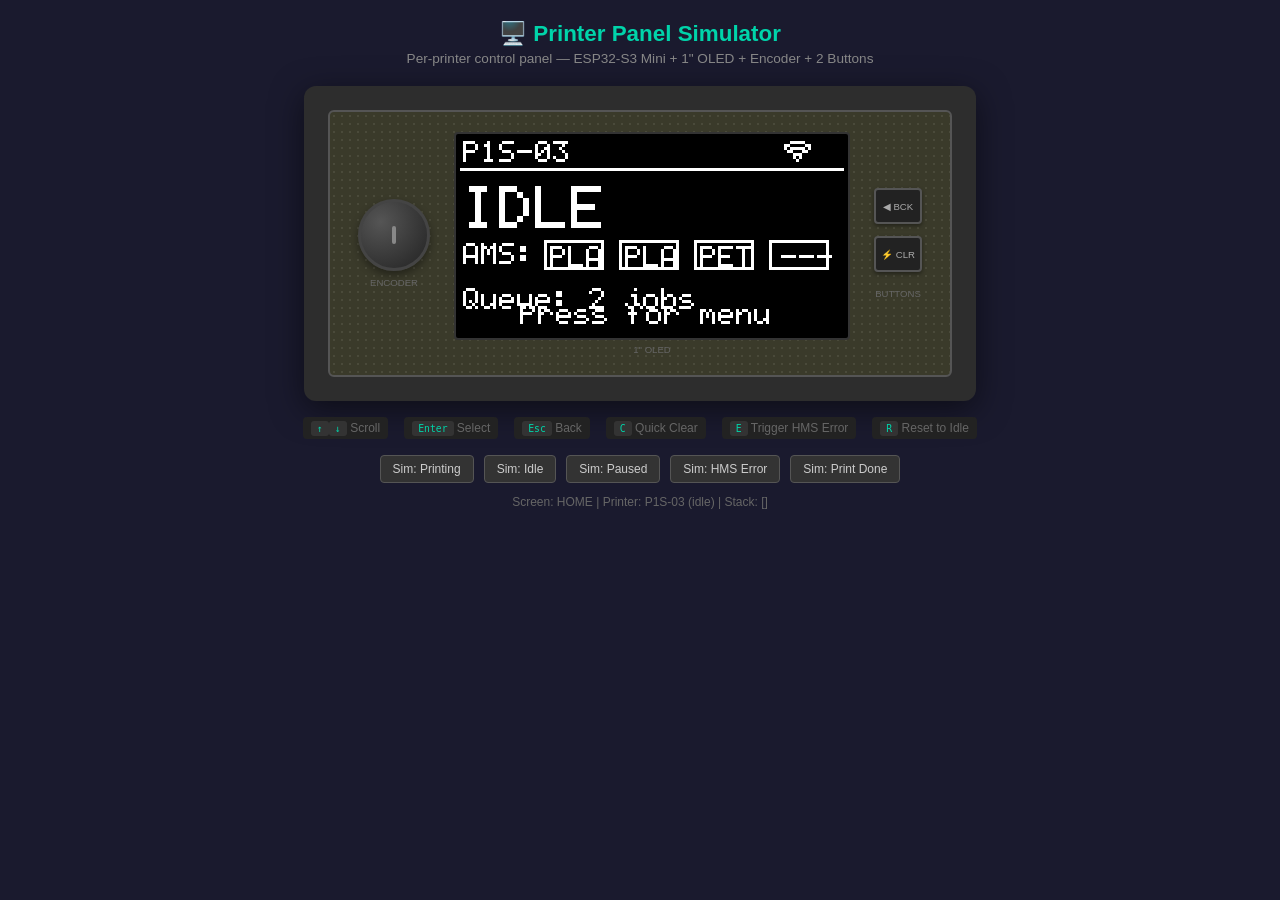
<file: hardware/printer-panel/docs/ui-simulator.html>
<!DOCTYPE html>
<html lang="en">
<head>
<meta charset="UTF-8">
<meta name="viewport" content="width=device-width, initial-scale=1.0">
<title>BamBuddy Printer Panel Simulator</title>
<style>
* { box-sizing: border-box; margin: 0; padding: 0; }
body {
  font-family: -apple-system, BlinkMacSystemFont, 'Segoe UI', sans-serif;
  background: #1a1a2e;
  color: #e0e0e0;
  display: flex;
  flex-direction: column;
  align-items: center;
  min-height: 100vh;
  padding: 20px;
}
h1 { color: #00d4aa; margin-bottom: 4px; font-size: 1.4em; }
.subtitle { color: #888; font-size: 0.85em; margin-bottom: 20px; }

.device-frame {
  background: #2d2d2d;
  border-radius: 12px;
  padding: 24px;
  box-shadow: 0 8px 32px rgba(0,0,0,0.5);
  display: flex;
  flex-direction: column;
  align-items: center;
  gap: 20px;
}

.pcb-row {
  display: flex;
  align-items: center;
  gap: 24px;
  background: #3a3a2a;
  border: 2px solid #555;
  border-radius: 6px;
  padding: 20px 28px;
  /* Perfboard dots */
  background-image: radial-gradient(circle, #4a4a3a 1px, transparent 1px);
  background-size: 8px 8px;
}

/* OLED Display - 128x64 scaled 3x */
.oled-frame {
  display: flex;
  flex-direction: column;
  align-items: center;
  gap: 4px;
}
.oled {
  background: #000;
  border: 2px solid #333;
  border-radius: 4px;
  padding: 4px;
}
.oled canvas {
  width: 384px;
  height: 192px;
  image-rendering: pixelated;
}
.oled-label { font-size: 0.6em; color: #666; }

/* Controls */
.encoder-group {
  display: flex;
  flex-direction: column;
  align-items: center;
  gap: 6px;
}
.encoder {
  width: 72px;
  height: 72px;
  border-radius: 50%;
  background: radial-gradient(circle at 30% 30%, #555, #222);
  border: 3px solid #444;
  cursor: pointer;
  display: flex;
  align-items: center;
  justify-content: center;
  transition: transform 0.1s;
  user-select: none;
  box-shadow: 0 4px 8px rgba(0,0,0,0.4);
}
.encoder:active { transform: scale(0.92); background: radial-gradient(circle at 30% 30%, #666, #333); }
.encoder .notch {
  width: 4px; height: 18px;
  background: #888;
  border-radius: 2px;
  transform: rotate(var(--rot, 0deg));
  transition: transform 0.1s;
}
.encoder-label { font-size: 0.6em; color: #666; }

.button-group {
  display: flex;
  flex-direction: column;
  align-items: center;
  gap: 12px;
}
.btn {
  width: 48px;
  height: 36px;
  background: #222;
  border: 2px solid #555;
  border-radius: 4px;
  cursor: pointer;
  display: flex;
  align-items: center;
  justify-content: center;
  font-size: 0.6em;
  color: #aaa;
  user-select: none;
  transition: all 0.1s;
  box-shadow: 0 2px 4px rgba(0,0,0,0.4);
}
.btn:active { background: #555; border-color: #00d4aa; color: #fff; transform: translateY(1px); }
.btn-label { font-size: 0.6em; color: #666; margin-top: 4px; }

/* Keyboard hints */
.hints {
  margin-top: 16px;
  display: flex;
  gap: 16px;
  flex-wrap: wrap;
  justify-content: center;
}
.hint {
  font-size: 0.75em;
  color: #666;
  background: #222;
  padding: 4px 8px;
  border-radius: 4px;
}
.hint kbd {
  background: #333;
  padding: 2px 6px;
  border-radius: 3px;
  color: #00d4aa;
  font-family: monospace;
}

/* Status bar */
.status-bar {
  margin-top: 12px;
  font-size: 0.75em;
  color: #666;
  text-align: center;
}

/* Sim controls */
.sim-controls {
  margin-top: 16px;
  display: flex;
  gap: 10px;
  flex-wrap: wrap;
  justify-content: center;
}
.sim-btn {
  font-size: 0.75em;
  padding: 6px 12px;
  background: #333;
  border: 1px solid #555;
  border-radius: 4px;
  color: #ccc;
  cursor: pointer;
}
.sim-btn:hover { background: #444; border-color: #00d4aa; }
</style>
</head>
<body>

<h1>🖥️ Printer Panel Simulator</h1>
<p class="subtitle">Per-printer control panel — ESP32-S3 Mini + 1" OLED + Encoder + 2 Buttons</p>

<div class="device-frame">
  <div class="pcb-row">
    <div class="encoder-group">
      <div class="encoder" id="encoderKnob">
        <div class="notch"></div>
      </div>
      <span class="encoder-label">ENCODER</span>
    </div>
    <div class="oled-frame">
      <div class="oled">
        <canvas id="screen" width="128" height="64"></canvas>
      </div>
      <span class="oled-label">1" OLED</span>
    </div>
    <div class="button-group">
      <div>
        <div class="btn" id="btnA">◀ BCK</div>
      </div>
      <div>
        <div class="btn" id="btnB">⚡ CLR</div>
      </div>
      <span class="btn-label">BUTTONS</span>
    </div>
  </div>
</div>

<div class="hints">
  <span class="hint"><kbd>↑</kbd><kbd>↓</kbd> Scroll</span>
  <span class="hint"><kbd>Enter</kbd> Select</span>
  <span class="hint"><kbd>Esc</kbd> Back</span>
  <span class="hint"><kbd>C</kbd> Quick Clear</span>
  <span class="hint"><kbd>E</kbd> Trigger HMS Error</span>
  <span class="hint"><kbd>R</kbd> Reset to Idle</span>
</div>

<div class="sim-controls">
  <button class="sim-btn" onclick="simSetState('printing')">Sim: Printing</button>
  <button class="sim-btn" onclick="simSetState('idle')">Sim: Idle</button>
  <button class="sim-btn" onclick="simSetState('paused')">Sim: Paused</button>
  <button class="sim-btn" onclick="triggerHMS()">Sim: HMS Error</button>
  <button class="sim-btn" onclick="triggerPrintDone()">Sim: Print Done</button>
</div>

<div class="status-bar" id="statusBar">Screen: HOME | Printer: P1S-03 (Idle)</div>

<script>
// ─── OLED Rendering Engine ───────────────────────────────────────────────────
const canvas = document.getElementById('screen');
const ctx = canvas.getContext('2d');
ctx.imageSmoothingEnabled = false;

// 128x64 pixel buffer (1-bit: 0=off, 1=on)
const OLED_W = 128, OLED_H = 64;
const fb = new Uint8Array(OLED_W * OLED_H);

// Tiny 5x7 font (subset of printable ASCII)
const FONT_5x7 = {};
const fontData = {
  ' ': [0x00,0x00,0x00,0x00,0x00],
  '!': [0x00,0x00,0x5F,0x00,0x00],
  '"': [0x00,0x07,0x00,0x07,0x00],
  '#': [0x14,0x7F,0x14,0x7F,0x14],
  '%': [0x23,0x13,0x08,0x64,0x62],
  '(': [0x00,0x1C,0x22,0x41,0x00],
  ')': [0x00,0x41,0x22,0x1C,0x00],
  '*': [0x14,0x08,0x3E,0x08,0x14],
  '+': [0x08,0x08,0x3E,0x08,0x08],
  ',': [0x00,0x50,0x30,0x00,0x00],
  '-': [0x08,0x08,0x08,0x08,0x08],
  '.': [0x00,0x60,0x60,0x00,0x00],
  '/': [0x20,0x10,0x08,0x04,0x02],
  '0': [0x3E,0x51,0x49,0x45,0x3E],
  '1': [0x00,0x42,0x7F,0x40,0x00],
  '2': [0x42,0x61,0x51,0x49,0x46],
  '3': [0x21,0x41,0x45,0x4B,0x31],
  '4': [0x18,0x14,0x12,0x7F,0x10],
  '5': [0x27,0x45,0x45,0x45,0x39],
  '6': [0x3C,0x4A,0x49,0x49,0x30],
  '7': [0x01,0x71,0x09,0x05,0x03],
  '8': [0x36,0x49,0x49,0x49,0x36],
  '9': [0x06,0x49,0x49,0x29,0x1E],
  ':': [0x00,0x36,0x36,0x00,0x00],
  '<': [0x08,0x14,0x22,0x41,0x00],
  '=': [0x14,0x14,0x14,0x14,0x14],
  '>': [0x00,0x41,0x22,0x14,0x08],
  '?': [0x02,0x01,0x51,0x09,0x06],
  'A': [0x7E,0x11,0x11,0x11,0x7E],
  'B': [0x7F,0x49,0x49,0x49,0x36],
  'C': [0x3E,0x41,0x41,0x41,0x22],
  'D': [0x7F,0x41,0x41,0x22,0x1C],
  'E': [0x7F,0x49,0x49,0x49,0x41],
  'F': [0x7F,0x09,0x09,0x09,0x01],
  'G': [0x3E,0x41,0x49,0x49,0x7A],
  'H': [0x7F,0x08,0x08,0x08,0x7F],
  'I': [0x00,0x41,0x7F,0x41,0x00],
  'J': [0x20,0x40,0x41,0x3F,0x01],
  'K': [0x7F,0x08,0x14,0x22,0x41],
  'L': [0x7F,0x40,0x40,0x40,0x40],
  'M': [0x7F,0x02,0x0C,0x02,0x7F],
  'N': [0x7F,0x04,0x08,0x10,0x7F],
  'O': [0x3E,0x41,0x41,0x41,0x3E],
  'P': [0x7F,0x09,0x09,0x09,0x06],
  'Q': [0x3E,0x41,0x51,0x21,0x5E],
  'R': [0x7F,0x09,0x19,0x29,0x46],
  'S': [0x46,0x49,0x49,0x49,0x31],
  'T': [0x01,0x01,0x7F,0x01,0x01],
  'U': [0x3F,0x40,0x40,0x40,0x3F],
  'V': [0x1F,0x20,0x40,0x20,0x1F],
  'W': [0x3F,0x40,0x38,0x40,0x3F],
  'X': [0x63,0x14,0x08,0x14,0x63],
  'Y': [0x07,0x08,0x70,0x08,0x07],
  'Z': [0x61,0x51,0x49,0x45,0x43],
  '[': [0x00,0x7F,0x41,0x41,0x00],
  ']': [0x00,0x41,0x41,0x7F,0x00],
  '_': [0x40,0x40,0x40,0x40,0x40],
  'a': [0x20,0x54,0x54,0x54,0x78],
  'b': [0x7F,0x48,0x44,0x44,0x38],
  'c': [0x38,0x44,0x44,0x44,0x20],
  'd': [0x38,0x44,0x44,0x48,0x7F],
  'e': [0x38,0x54,0x54,0x54,0x18],
  'f': [0x08,0x7E,0x09,0x01,0x02],
  'g': [0x0C,0x52,0x52,0x52,0x3E],
  'h': [0x7F,0x08,0x04,0x04,0x78],
  'i': [0x00,0x44,0x7D,0x40,0x00],
  'j': [0x20,0x40,0x44,0x3D,0x00],
  'k': [0x7F,0x10,0x28,0x44,0x00],
  'l': [0x00,0x41,0x7F,0x40,0x00],
  'm': [0x7C,0x04,0x18,0x04,0x78],
  'n': [0x7C,0x08,0x04,0x04,0x78],
  'o': [0x38,0x44,0x44,0x44,0x38],
  'p': [0x7C,0x14,0x14,0x14,0x08],
  'q': [0x08,0x14,0x14,0x18,0x7C],
  'r': [0x7C,0x08,0x04,0x04,0x08],
  's': [0x48,0x54,0x54,0x54,0x20],
  't': [0x04,0x3F,0x44,0x40,0x20],
  'u': [0x3C,0x40,0x40,0x20,0x7C],
  'v': [0x1C,0x20,0x40,0x20,0x1C],
  'w': [0x3C,0x40,0x30,0x40,0x3C],
  'x': [0x44,0x28,0x10,0x28,0x44],
  'y': [0x0C,0x50,0x50,0x50,0x3C],
  'z': [0x44,0x64,0x54,0x4C,0x44],
  '|': [0x00,0x00,0x7F,0x00,0x00],
  '~': [0x04,0x02,0x04,0x08,0x04],
};
Object.entries(fontData).forEach(([ch, d]) => { FONT_5x7[ch] = d; });

function clearFB() { fb.fill(0); }

function setPixel(x, y, on = 1) {
  if (x >= 0 && x < OLED_W && y >= 0 && y < OLED_H) fb[y * OLED_W + x] = on ? 1 : 0;
}

function drawChar(ch, x, y, scale = 1) {
  const data = FONT_5x7[ch] || FONT_5x7['?'];
  for (let col = 0; col < 5; col++) {
    for (let row = 0; row < 7; row++) {
      if (data[col] & (1 << row)) {
        for (let sy = 0; sy < scale; sy++)
          for (let sx = 0; sx < scale; sx++)
            setPixel(x + col * scale + sx, y + row * scale + sy);
      }
    }
  }
}

function drawText(str, x, y, scale = 1) {
  for (let i = 0; i < str.length; i++) {
    drawChar(str[i], x + i * (6 * scale), y, scale);
  }
}

function drawTextRight(str, y, scale = 1) {
  const w = str.length * 6 * scale - scale;
  drawText(str, OLED_W - w - 1, y, scale);
}

function drawTextCenter(str, y, scale = 1) {
  const w = str.length * 6 * scale - scale;
  drawText(str, Math.floor((OLED_W - w) / 2), y, scale);
}

function drawLine(x0, y0, x1, y1) {
  const dx = Math.abs(x1 - x0), dy = Math.abs(y1 - y0);
  const sx = x0 < x1 ? 1 : -1, sy = y0 < y1 ? 1 : -1;
  let err = dx - dy;
  while (true) {
    setPixel(x0, y0);
    if (x0 === x1 && y0 === y1) break;
    const e2 = 2 * err;
    if (e2 > -dy) { err -= dy; x0 += sx; }
    if (e2 < dx) { err += dx; y0 += sy; }
  }
}

function drawRect(x, y, w, h, fill = false) {
  if (fill) {
    for (let row = y; row < y + h; row++)
      for (let col = x; col < x + w; col++) setPixel(col, row);
  } else {
    drawLine(x, y, x + w - 1, y);
    drawLine(x, y + h - 1, x + w - 1, y + h - 1);
    drawLine(x, y, x, y + h - 1);
    drawLine(x + w - 1, y, x + w - 1, y + h - 1);
  }
}

function drawProgressBar(x, y, w, h, pct) {
  drawRect(x, y, w, h);
  const fill = Math.round((w - 2) * Math.min(1, Math.max(0, pct)));
  if (fill > 0) drawRect(x + 1, y + 1, fill, h - 2, true);
}

function drawIcon(name, x, y) {
  const icons = {
    wifi: () => {
      // Simple WiFi arc icon
      for (let r = 2; r <= 6; r += 2) {
        for (let a = -45; a <= 45; a += 5) {
          const rad = a * Math.PI / 180;
          setPixel(x + Math.round(Math.sin(rad) * r), y + 6 - Math.round(Math.cos(rad) * r));
        }
      }
      setPixel(x, y + 6);
    },
    warn: () => {
      // Triangle with !
      for (let i = 0; i <= 8; i++) { setPixel(x + 4 - i/2, y + i); setPixel(x + 4 + i/2, y + i); }
      drawLine(x, y + 8, x + 8, y + 8);
      setPixel(x + 4, y + 3); setPixel(x + 4, y + 4); setPixel(x + 4, y + 5);
      setPixel(x + 4, y + 7);
    },
    check: () => {
      drawLine(x, y + 4, x + 2, y + 6);
      drawLine(x + 2, y + 6, x + 6, y + 1);
    },
    spool: () => {
      // Circle with line
      for (let a = 0; a < 360; a += 20) {
        const rad = a * Math.PI / 180;
        setPixel(x + 4 + Math.round(Math.cos(rad) * 4), y + 4 + Math.round(Math.sin(rad) * 4));
      }
      setPixel(x + 4, y + 4);
    },
    printer: () => {
      drawRect(x + 1, y, 6, 3);
      drawRect(x, y + 3, 8, 4);
      drawRect(x + 1, y + 7, 6, 2);
    },
    arrow_r: () => {
      drawLine(x, y + 3, x + 5, y + 3);
      drawLine(x + 3, y + 1, x + 5, y + 3);
      drawLine(x + 3, y + 5, x + 5, y + 3);
    }
  };
  if (icons[name]) icons[name]();
}

function renderFB() {
  const img = ctx.createImageData(128, 64);
  for (let i = 0; i < OLED_W * OLED_H; i++) {
    const v = fb[i] ? 255 : 0;
    img.data[i * 4] = v;
    img.data[i * 4 + 1] = v;
    img.data[i * 4 + 2] = v;
    img.data[i * 4 + 3] = 255;
  }
  ctx.putImageData(img, 0, 0);
}

// ─── State Machine ──────────────────────────────────────────────────────────

const SCREENS = {
  HOME: 'HOME',
  MENU: 'MENU',
  PLATE_CLEAR: 'PLATE_CLEAR',
  SPOOL_ASSIGN: 'SPOOL_ASSIGN',
  SPOOL_SLOT: 'SPOOL_SLOT',
  QUEUE_PEEK: 'QUEUE_PEEK',
  HMS_ERROR: 'HMS_ERROR',
  HMS_DETAIL: 'HMS_DETAIL',
  PRINT_DONE: 'PRINT_DONE',
  SETTINGS: 'SETTINGS',
};

// Simulated printer state
let printer = {
  name: 'P1S-03',
  state: 'idle', // idle, printing, paused, error, done
  progress: 0,
  timeLeft: '1h 23m',
  jobName: 'gridfinity_2x3_bin',
  amsSlots: [
    { slot: 1, material: 'PLA', color: 'Black', spool: 'Bambu PLA Basic' },
    { slot: 2, material: 'PLA', color: 'White', spool: 'Bambu PLA Basic' },
    { slot: 3, material: 'PETG', color: 'Red', spool: 'Polymaker Pro' },
    { slot: 4, material: null, color: null, spool: null },
  ],
  queue: [
    { name: 'cable_clip_x20', material: 'PLA', time: '45m' },
    { name: 'enclosure_fan_duct', material: 'PETG', time: '2h 10m' },
  ],
  hmsErrors: [],
};

// Available spools for assignment
const spoolCatalog = [
  { id: 1, brand: 'Bambu', material: 'PLA', color: 'Black', weight: '820g' },
  { id: 2, brand: 'Bambu', material: 'PLA', color: 'White', weight: '740g' },
  { id: 3, brand: 'Polymaker', material: 'PETG', color: 'Red', weight: '650g' },
  { id: 4, brand: 'Bambu', material: 'PLA', color: 'Green', weight: '990g' },
  { id: 5, brand: 'eSUN', material: 'ABS', color: 'Gray', weight: '450g' },
  { id: 6, brand: 'Bambu', material: 'PLA-CF', color: 'Black', weight: '380g' },
];

const hmsDatabase = [
  { code: '0700_2000_0002_0001', short: 'AMS1 Slot2: Tangle', detail: 'Filament tangled or stuck in AMS feeder. Check spool and retry.' },
  { code: '0300_1000_0001_0001', short: 'Nozzle clogged', detail: 'Nozzle temperature normal but no extrusion detected. Clean or replace nozzle.' },
  { code: '0500_0100_0001_0002', short: 'First layer failed', detail: 'First layer inspection failed. Check bed adhesion and Z offset.' },
  { code: '0C00_0100_0002_0001', short: 'Chamber temp high', detail: 'Chamber temperature exceeded safe limit. Check ventilation.' },
];

let currentScreen = SCREENS.HOME;
let menuIndex = 0;
let screenStack = [];
let selectedSlot = 0;
let selectedSpool = 0;
let hmsIndex = 0;
let animFrame = 0;
let printingTimer = null;

const menuItems = [
  { label: 'Plate Clear', icon: 'check', screen: SCREENS.PLATE_CLEAR },
  { label: 'Spool Assign', icon: 'spool', screen: SCREENS.SPOOL_ASSIGN },
  { label: 'Queue', icon: 'printer', screen: SCREENS.QUEUE_PEEK },
  { label: 'Settings', icon: null, screen: SCREENS.SETTINGS },
];

// ─── Screen Renderers ────────────────────────────────────────────────────────

function renderHome() {
  clearFB();

  // Header: printer name + WiFi icon
  drawText(printer.name, 1, 1, 1);
  drawIcon('wifi', 112, 1);

  // Divider
  drawLine(0, 10, 127, 10);

  if (printer.state === 'printing' || printer.state === 'paused') {
    // Job name (truncated)
    const jn = printer.jobName.length > 21 ? printer.jobName.slice(0, 20) + '~' : printer.jobName;
    drawText(jn, 1, 14, 1);

    // Progress bar
    drawProgressBar(1, 25, 100, 8, printer.progress / 100);
    drawText(printer.progress + '%', 104, 26, 1);

    // Time remaining
    drawText('ETA: ' + printer.timeLeft, 1, 37, 1);

    // State
    if (printer.state === 'paused') {
      drawText('|| PAUSED', 70, 37, 1);
    }

    // Hint
    drawText('Press for menu', 20, 55, 1);

  } else if (printer.state === 'idle') {
    drawText('IDLE', 1, 16, 2);
    // AMS summary
    drawText('AMS:', 1, 35, 1);
    for (let i = 0; i < 4; i++) {
      const s = printer.amsSlots[i];
      const x = 28 + i * 25;
      if (s.material) {
        drawRect(x, 34, 20, 10);
        drawText(s.material.slice(0, 3), x + 2, 36, 1);
      } else {
        drawRect(x, 34, 20, 10);
        drawText('---', x + 4, 36, 1);
      }
    }
    // Queue count
    const qc = printer.queue.length;
    drawText('Queue: ' + qc + ' job' + (qc !== 1 ? 's' : ''), 1, 50, 1);

    drawText('Press for menu', 20, 55, 1);

  } else if (printer.state === 'done') {
    renderPrintDone();
    return;
  }

  renderFB();
}

function renderMenu() {
  clearFB();
  drawText('MENU', 1, 1, 1);
  drawLine(0, 10, 127, 10);

  const visible = 4;
  const start = Math.max(0, Math.min(menuIndex - 1, menuItems.length - visible));

  for (let i = 0; i < visible && start + i < menuItems.length; i++) {
    const idx = start + i;
    const y = 14 + i * 13;
    const item = menuItems[idx];

    if (idx === menuIndex) {
      drawRect(0, y - 1, 128, 12, true);
      // Invert text
      const saved = [...fb];
      drawText(item.label, 12, y, 1);
      drawIcon('arrow_r', 2, y + 1);
      // XOR the text area to invert
      for (let py = y - 1; py < y + 11; py++)
        for (let px = 0; px < 128; px++)
          fb[py * OLED_W + px] = fb[py * OLED_W + px] ? 0 : 1;
    } else {
      drawText(item.label, 12, y, 1);
    }
  }

  // Scrollbar
  if (menuItems.length > visible) {
    const barH = Math.round(48 * visible / menuItems.length);
    const barY = 14 + Math.round((48 - barH) * menuIndex / (menuItems.length - 1));
    drawRect(125, barY, 2, barH, true);
  }

  renderFB();
}

function renderPlateClear() {
  clearFB();
  drawText('PLATE CLEAR', 1, 1, 1);
  drawLine(0, 10, 127, 10);

  drawTextCenter('Remove print from', 18, 1);
  drawTextCenter('build plate, then', 28, 1);
  drawTextCenter('press SELECT', 38, 1);

  // Big confirm prompt
  drawRect(24, 48, 80, 14);
  drawTextCenter('CONFIRM CLEAR', 51, 1);

  renderFB();
}

function renderPlateClearDone() {
  clearFB();
  drawIcon('check', 56, 10);
  drawTextCenter('PLATE CLEARED', 26, 1);
  drawTextCenter('Next job starting...', 40, 1);
  drawTextCenter(printer.queue.length > 0 ? printer.queue[0].name.slice(0, 21) : '(queue empty)', 52, 1);
  renderFB();
}

function renderSpoolAssign() {
  clearFB();
  drawText('SPOOL ASSIGN', 1, 1, 1);
  drawLine(0, 10, 127, 10);

  drawText('Select AMS slot:', 1, 14, 1);

  for (let i = 0; i < 4; i++) {
    const y = 26 + i * 10;
    const s = printer.amsSlots[i];

    if (i === selectedSlot) {
      drawRect(0, y - 1, 128, 10, true);
      const label = 'Slot ' + (i + 1) + ': ' + (s.material ? s.material + ' ' + s.color : 'Empty');
      // Invert
      drawText(label, 2, y, 1);
      for (let py = y - 1; py < y + 9; py++)
        for (let px = 0; px < 128; px++)
          fb[py * OLED_W + px] = fb[py * OLED_W + px] ? 0 : 1;
    } else {
      const label = 'Slot ' + (i + 1) + ': ' + (s.material ? s.material + ' ' + s.color : 'Empty');
      drawText(label, 2, y, 1);
    }
  }

  renderFB();
}

function renderSpoolSelect() {
  clearFB();
  drawText('ASSIGN SLOT ' + (selectedSlot + 1), 1, 1, 1);
  drawLine(0, 10, 127, 10);

  const visible = 4;
  const start = Math.max(0, Math.min(selectedSpool - 1, spoolCatalog.length - visible));

  for (let i = 0; i < visible && start + i < spoolCatalog.length; i++) {
    const idx = start + i;
    const y = 14 + i * 13;
    const s = spoolCatalog[idx];
    const label = s.brand.slice(0, 6) + ' ' + s.material + ' ' + s.color;

    if (idx === selectedSpool) {
      drawRect(0, y - 1, 128, 12, true);
      drawText(label.slice(0, 21), 2, y, 1);
      for (let py = y - 1; py < y + 11; py++)
        for (let px = 0; px < 128; px++)
          fb[py * OLED_W + px] = fb[py * OLED_W + px] ? 0 : 1;
    } else {
      drawText(label.slice(0, 21), 2, y, 1);
    }
  }

  // Weight on bottom
  drawText(spoolCatalog[selectedSpool].weight, 1, 56, 1);

  renderFB();
}

function renderQueuePeek() {
  clearFB();
  drawText('QUEUE (' + printer.queue.length + ')', 1, 1, 1);
  drawLine(0, 10, 127, 10);

  if (printer.queue.length === 0) {
    drawTextCenter('Queue empty', 30, 1);
    drawTextCenter('No jobs waiting', 42, 1);
  } else {
    for (let i = 0; i < Math.min(4, printer.queue.length); i++) {
      const y = 14 + i * 13;
      const j = printer.queue[i];
      drawText((i + 1) + '. ' + j.name.slice(0, 17), 1, y, 1);
      drawTextRight(j.time, y, 1);
    }
  }

  renderFB();
}

function renderHMSError() {
  clearFB();

  // Flashing warning header
  if (Math.floor(animFrame / 15) % 2 === 0) {
    drawRect(0, 0, 128, 11, true);
    drawText(' !! HMS ERROR !!', 8, 2, 1);
    for (let py = 0; py < 11; py++)
      for (let px = 0; px < 128; px++)
        fb[py * OLED_W + px] = fb[py * OLED_W + px] ? 0 : 1;
  } else {
    drawIcon('warn', 2, 1);
    drawText('HMS ERROR', 14, 2, 1);
  }

  drawLine(0, 12, 127, 12);

  const err = printer.hmsErrors[hmsIndex];
  if (err) {
    drawText(err.short, 1, 16, 1);
    drawText('Code: ' + err.code.slice(0, 18), 1, 28, 1);

    // Error count
    if (printer.hmsErrors.length > 1) {
      drawText((hmsIndex + 1) + '/' + printer.hmsErrors.length, 1, 40, 1);
      drawText('Scroll for more', 1, 50, 1);
    }

    drawText('[SEL]Detail [BCK]Ack', 1, 56, 1);
  }

  renderFB();
}

function renderHMSDetail() {
  clearFB();
  const err = printer.hmsErrors[hmsIndex];
  if (!err) return;

  drawText('HMS DETAIL', 1, 1, 1);
  drawLine(0, 10, 127, 10);

  drawText(err.short, 1, 14, 1);
  drawText(err.code.slice(0, 21), 1, 26, 1);

  // Word-wrap detail text
  const words = err.detail.split(' ');
  let line = '', ly = 38;
  for (const w of words) {
    if ((line + ' ' + w).length > 21) {
      drawText(line, 1, ly, 1);
      ly += 9;
      line = w;
      if (ly > 58) break;
    } else {
      line = line ? line + ' ' + w : w;
    }
  }
  if (ly <= 58) drawText(line, 1, ly, 1);

  renderFB();
}

function renderPrintDone() {
  clearFB();
  drawIcon('check', 56, 4);
  drawTextCenter('PRINT COMPLETE', 18, 1);
  drawTextCenter(printer.jobName.slice(0, 21), 30, 1);

  drawRect(8, 42, 112, 14);
  drawTextCenter('Clear plate + next', 45, 1);

  drawText('[BCK] Dismiss', 20, 58, 1);
  renderFB();
}

function renderSettings() {
  clearFB();
  drawText('SETTINGS', 1, 1, 1);
  drawLine(0, 10, 127, 10);

  drawText('Printer: ' + printer.name, 1, 14, 1);
  drawText('WiFi: Connected', 1, 26, 1);
  drawText('Backend: OK', 1, 38, 1);
  drawText('FW: 1.0.0', 1, 50, 1);

  renderFB();
}

// ─── Screen Manager ──────────────────────────────────────────────────────────

function render() {
  switch (currentScreen) {
    case SCREENS.HOME: renderHome(); break;
    case SCREENS.MENU: renderMenu(); break;
    case SCREENS.PLATE_CLEAR: renderPlateClear(); break;
    case SCREENS.SPOOL_ASSIGN: renderSpoolAssign(); break;
    case SCREENS.SPOOL_SLOT: renderSpoolSelect(); break;
    case SCREENS.QUEUE_PEEK: renderQueuePeek(); break;
    case SCREENS.HMS_ERROR: renderHMSError(); break;
    case SCREENS.HMS_DETAIL: renderHMSDetail(); break;
    case SCREENS.PRINT_DONE: renderPrintDone(); break;
    case SCREENS.SETTINGS: renderSettings(); break;
  }
  updateStatus();
}

function navigate(screen) {
  screenStack.push(currentScreen);
  currentScreen = screen;
  render();
}

function goBack() {
  if (screenStack.length > 0) {
    currentScreen = screenStack.pop();
  } else {
    currentScreen = SCREENS.HOME;
  }
  menuIndex = 0;
  render();
}

function handleSelect() {
  switch (currentScreen) {
    case SCREENS.HOME:
      if (printer.state === 'done') {
        // Clear plate action
        printer.state = 'idle';
        if (printer.queue.length > 0) printer.queue.shift();
        render();
        setTimeout(() => { currentScreen = SCREENS.HOME; render(); }, 1500);
      } else {
        menuIndex = 0;
        navigate(SCREENS.MENU);
      }
      break;

    case SCREENS.MENU:
      const item = menuItems[menuIndex];
      if (item.screen === SCREENS.SPOOL_ASSIGN) selectedSlot = 0;
      navigate(item.screen);
      break;

    case SCREENS.PLATE_CLEAR:
      // Show confirmation
      clearFB();
      renderPlateClearDone();
      printer.state = 'idle';
      setTimeout(() => { currentScreen = SCREENS.HOME; screenStack = []; render(); }, 2000);
      break;

    case SCREENS.SPOOL_ASSIGN:
      selectedSpool = 0;
      navigate(SCREENS.SPOOL_SLOT);
      break;

    case SCREENS.SPOOL_SLOT:
      // Assign spool to slot
      const spool = spoolCatalog[selectedSpool];
      printer.amsSlots[selectedSlot] = {
        slot: selectedSlot + 1,
        material: spool.material,
        color: spool.color,
        spool: spool.brand + ' ' + spool.material,
      };
      // Go back to slot list
      currentScreen = SCREENS.SPOOL_ASSIGN;
      screenStack = [SCREENS.HOME, SCREENS.MENU];
      render();
      break;

    case SCREENS.HMS_ERROR:
      navigate(SCREENS.HMS_DETAIL);
      break;

    case SCREENS.HMS_DETAIL:
      goBack();
      break;

    case SCREENS.PRINT_DONE:
      printer.state = 'idle';
      if (printer.queue.length > 0) printer.queue.shift();
      currentScreen = SCREENS.HOME;
      screenStack = [];
      render();
      break;

    default:
      goBack();
  }
}

function handleScroll(dir) {
  switch (currentScreen) {
    case SCREENS.MENU:
      menuIndex = Math.max(0, Math.min(menuItems.length - 1, menuIndex + dir));
      break;
    case SCREENS.SPOOL_ASSIGN:
      selectedSlot = Math.max(0, Math.min(3, selectedSlot + dir));
      break;
    case SCREENS.SPOOL_SLOT:
      selectedSpool = Math.max(0, Math.min(spoolCatalog.length - 1, selectedSpool + dir));
      break;
    case SCREENS.HMS_ERROR:
      hmsIndex = Math.max(0, Math.min(printer.hmsErrors.length - 1, hmsIndex + dir));
      break;
  }
  render();
}

function handleBack() {
  if (currentScreen === SCREENS.HMS_ERROR) {
    // ACK = dismiss errors
    printer.hmsErrors = [];
    hmsIndex = 0;
    currentScreen = SCREENS.HOME;
    screenStack = [];
    render();
  } else {
    goBack();
  }
}

function handleQuickClear() {
  if (currentScreen === SCREENS.HOME && printer.state === 'idle') {
    screenStack = [];
    navigate(SCREENS.PLATE_CLEAR);
  } else if (currentScreen === SCREENS.PLATE_CLEAR) {
    handleSelect(); // confirm
  }
}

// ─── Simulation Controls ─────────────────────────────────────────────────────

function simSetState(state) {
  printer.state = state;
  if (state === 'printing') {
    printer.progress = 42;
    printer.timeLeft = '1h 23m';
  }
  currentScreen = SCREENS.HOME;
  screenStack = [];
  render();
}

function triggerHMS() {
  const err = hmsDatabase[Math.floor(Math.random() * hmsDatabase.length)];
  printer.hmsErrors.push(err);
  hmsIndex = printer.hmsErrors.length - 1;
  // HMS interrupts whatever you're doing
  screenStack = [SCREENS.HOME];
  currentScreen = SCREENS.HMS_ERROR;
  render();
}

function triggerPrintDone() {
  printer.state = 'done';
  currentScreen = SCREENS.PRINT_DONE;
  screenStack = [SCREENS.HOME];
  render();
}

function updateStatus() {
  const bar = document.getElementById('statusBar');
  bar.textContent = `Screen: ${currentScreen} | Printer: ${printer.name} (${printer.state}) | Stack: [${screenStack.join('→')}]`;
}

// ─── Input Handling ──────────────────────────────────────────────────────────

let encoderRot = 0;

document.addEventListener('keydown', (e) => {
  switch (e.key) {
    case 'ArrowUp': handleScroll(-1); break;
    case 'ArrowDown': handleScroll(1); break;
    case 'Enter': handleSelect(); break;
    case 'Escape': handleBack(); break;
    case 'c': case 'C': handleQuickClear(); break;
    case 'e': case 'E': triggerHMS(); break;
    case 'r': case 'R': simSetState('idle'); break;
  }
});

// Encoder wheel simulation
document.getElementById('encoderKnob').addEventListener('wheel', (e) => {
  e.preventDefault();
  const dir = e.deltaY > 0 ? 1 : -1;
  encoderRot += dir * 15;
  document.querySelector('.notch').style.setProperty('--rot', encoderRot + 'deg');
  handleScroll(dir);
});

document.getElementById('encoderKnob').addEventListener('click', () => handleSelect());
document.getElementById('btnA').addEventListener('click', () => handleBack());
document.getElementById('btnB').addEventListener('click', () => handleQuickClear());

// Animation loop (for flashing HMS warning)
let lastFrame = 0;
function animLoop(ts) {
  animFrame++;
  if (currentScreen === SCREENS.HMS_ERROR && animFrame % 15 === 0) {
    render();
  }
  requestAnimationFrame(animLoop);
}
requestAnimationFrame(animLoop);

// ─── Init ────────────────────────────────────────────────────────────────────
render();
</script>
</body>
</html>
</file>
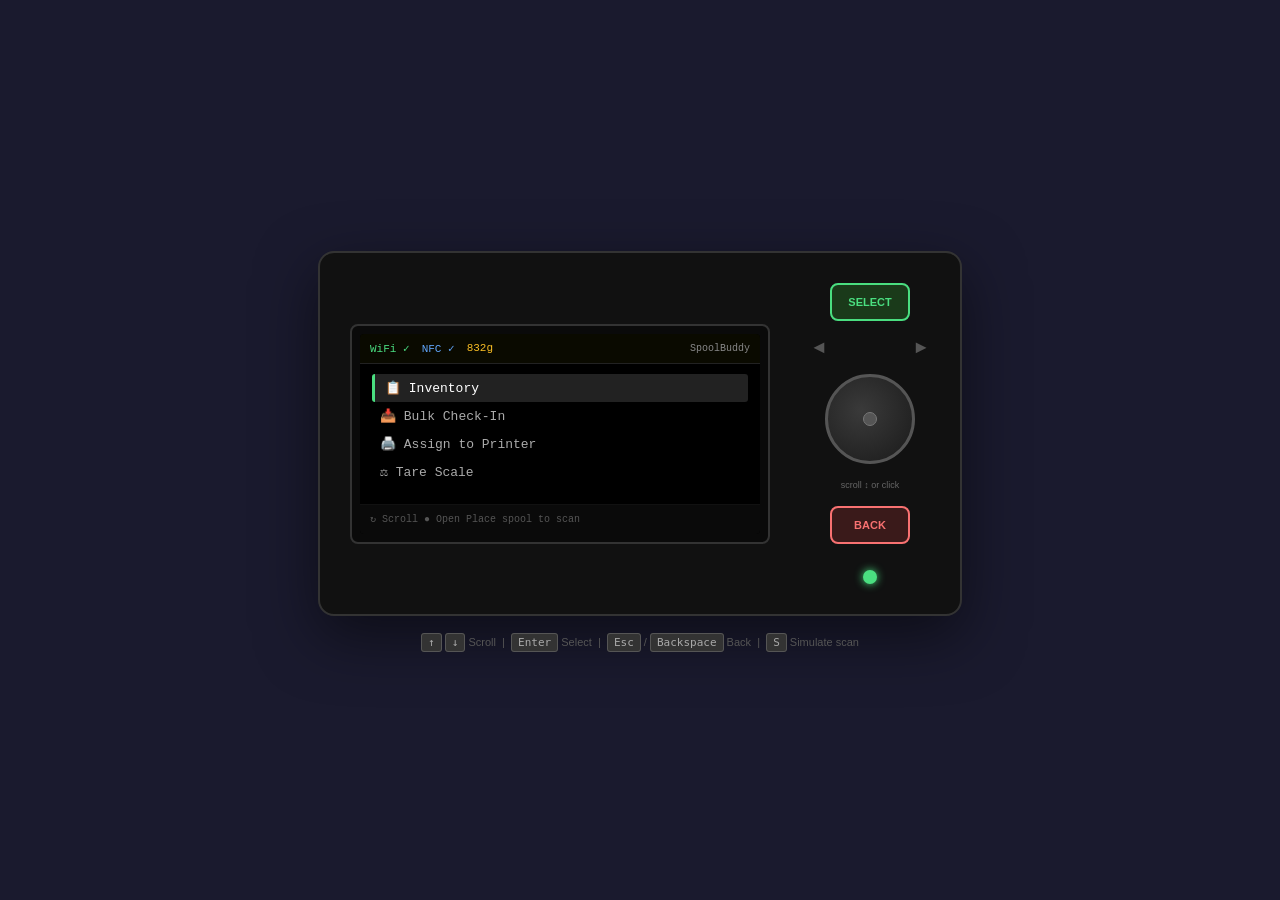
<file: hardware/spoolbuddy-esp32/docs/ui-simulator.html>
<!DOCTYPE html>
<html lang="en">
<head>
<meta charset="UTF-8">
<meta name="viewport" content="width=device-width, initial-scale=1.0">
<title>SpoolBuddy UI Simulator</title>
<style>
* { margin: 0; padding: 0; box-sizing: border-box; }
body {
  background: #1a1a2e;
  color: #e0e0e0;
  font-family: -apple-system, BlinkMacSystemFont, 'Segoe UI', sans-serif;
  display: flex;
  flex-direction: column;
  align-items: center;
  justify-content: center;
  min-height: 100vh;
  padding: 20px;
}

.station {
  background: #111;
  border-radius: 16px;
  padding: 30px;
  display: flex;
  gap: 40px;
  align-items: center;
  border: 2px solid #333;
  box-shadow: 0 20px 60px rgba(0,0,0,0.5);
}

/* OLED Display */
.display-bezel {
  background: #0a0a0a;
  border-radius: 8px;
  padding: 8px;
  border: 2px solid #333;
}
.oled {
  width: 400px;
  height: 200px;
  background: #000;
  border-radius: 4px;
  position: relative;
  overflow: hidden;
  font-family: 'Courier New', monospace;
}

/* Status bar (yellow zone on real 2-color OLED) */
.status-bar {
  height: 30px;
  background: #0a0a00;
  border-bottom: 1px solid #222;
  display: flex;
  align-items: center;
  padding: 0 10px;
  gap: 12px;
  font-size: 11px;
}
.status-bar .wifi { color: #4ade80; }
.status-bar .nfc { color: #60a5fa; }
.status-bar .weight { color: #fbbf24; }
.status-bar .title { margin-left: auto; color: #888; font-size: 10px; }

/* Main content area */
.content {
  height: 140px;
  padding: 10px 12px;
  display: flex;
  flex-direction: column;
  justify-content: flex-start;
}

/* Footer hint bar */
.footer {
  height: 30px;
  background: #0a0a0a;
  border-top: 1px solid #111;
  display: flex;
  align-items: center;
  padding: 0 10px;
  font-size: 10px;
  color: #555;
  gap: 20px;
}
.footer .hint-select { color: #4ade80; }
.footer .hint-back { color: #f87171; }

/* Menu items */
.menu-item {
  padding: 6px 8px;
  font-size: 13px;
  color: #aaa;
  border-radius: 3px;
  cursor: pointer;
  transition: all 0.1s;
}
.menu-item.selected {
  background: #222;
  color: #fff;
  border-left: 3px solid #4ade80;
  padding-left: 10px;
}
.menu-item:hover { background: #1a1a1a; }

/* Content text styles */
.content h2 { font-size: 16px; color: #e0e0e0; margin-bottom: 4px; }
.content .subtitle { font-size: 13px; color: #aaa; margin-bottom: 3px; }
.content .detail { font-size: 11px; color: #666; margin-bottom: 2px; }
.content .big-value { font-size: 32px; color: #fff; font-weight: bold; text-align: center; margin-top: 10px; }
.content .big-label { font-size: 12px; color: #888; text-align: center; }
.content .success { color: #4ade80; }
.content .error { color: #f87171; }
.content .info { color: #60a5fa; }
.content .warn { color: #fbbf24; }

/* Bulk scan counter */
.scan-counter {
  font-size: 48px;
  color: #4ade80;
  text-align: center;
  font-weight: bold;
  margin-top: 5px;
}
.scan-prompt { font-size: 12px; color: #888; text-align: center; margin-top: 5px; }

/* Controls */
.controls {
  display: flex;
  flex-direction: column;
  align-items: center;
  gap: 16px;
}

.encoder {
  width: 90px;
  height: 90px;
  border-radius: 50%;
  background: radial-gradient(circle at 40% 40%, #3a3a3a, #1a1a1a);
  border: 3px solid #555;
  cursor: pointer;
  position: relative;
  display: flex;
  align-items: center;
  justify-content: center;
  user-select: none;
  transition: transform 0.1s;
}
.encoder:active { transform: scale(0.95); }
.encoder::after {
  content: '';
  width: 12px;
  height: 12px;
  background: #555;
  border-radius: 50%;
  border: 1px solid #777;
}
.encoder-label { font-size: 9px; color: #666; text-align: center; }
.encoder-arrows {
  display: flex;
  justify-content: space-between;
  width: 120px;
  font-size: 18px;
  color: #555;
}

.btn {
  width: 80px;
  height: 38px;
  border-radius: 8px;
  border: 2px solid;
  font-size: 11px;
  font-weight: bold;
  cursor: pointer;
  transition: all 0.1s;
  display: flex;
  align-items: center;
  justify-content: center;
}
.btn:active { transform: scale(0.93); }
.btn-select { background: #1a3a1a; border-color: #4ade80; color: #4ade80; }
.btn-select:hover { background: #2a4a2a; }
.btn-back { background: #3a1a1a; border-color: #f87171; color: #f87171; }
.btn-back:hover { background: #4a2a2a; }

.led {
  width: 14px;
  height: 14px;
  border-radius: 50%;
  background: #4ade80;
  box-shadow: 0 0 8px #4ade80;
  margin-top: 10px;
}

/* Keyboard hints */
.keyboard-hints {
  margin-top: 20px;
  font-size: 11px;
  color: #555;
  text-align: center;
}
.keyboard-hints kbd {
  background: #333;
  padding: 2px 6px;
  border-radius: 3px;
  border: 1px solid #555;
  color: #aaa;
}

/* Breadcrumb */
.breadcrumb {
  margin-bottom: 12px;
  font-size: 10px;
  color: #555;
}
</style>
</head>
<body>

<div class="station">
  <!-- Display -->
  <div class="display-bezel">
    <div class="oled" id="display">
      <div class="status-bar">
        <span class="wifi">WiFi ✓</span>
        <span class="nfc">NFC ✓</span>
        <span class="weight" id="status-weight">832g</span>
        <span class="title">SpoolBuddy</span>
      </div>
      <div class="content" id="content"></div>
      <div class="footer" id="footer">
        <span>↻ Scroll</span>
        <span class="hint-select">● SELECT</span>
        <span class="hint-back">◄ BACK</span>
      </div>
    </div>
  </div>

  <!-- Controls -->
  <div class="controls">
    <div class="btn btn-select" id="btn-select" onclick="handleSelect()">SELECT</div>
    <div class="encoder-arrows"><span>◄</span><span>►</span></div>
    <div class="encoder" id="encoder" onclick="handleSelect()"></div>
    <div class="encoder-label">scroll ↕ or click</div>
    <div class="btn btn-back" id="btn-back" onclick="handleBack()">BACK</div>
    <div class="led" id="led"></div>
  </div>
</div>

<div class="keyboard-hints">
  <kbd>↑</kbd> <kbd>↓</kbd> Scroll &nbsp;|&nbsp; 
  <kbd>Enter</kbd> Select &nbsp;|&nbsp; 
  <kbd>Esc</kbd> / <kbd>Backspace</kbd> Back &nbsp;|&nbsp;
  <kbd>S</kbd> Simulate scan
</div>

<script>
// ═══════════════ STATE ═══════════════
let currentScreen = 'home';
let menuIndex = 0;
let navStack = [];
let bulkCount = 0;
let currentSpool = {
  material: 'Prusament PLA',
  color: 'Galaxy Black',
  weight: 832,
  printer: 'Bambu X1C #3',
  id: 'SP-00A4'
};

// ═══════════════ SCREEN DEFINITIONS ═══════════════
const screens = {
  home: {
    type: 'menu',
    items: [
      { label: '📋 Inventory', action: () => navigate('inventory') },
      { label: '📥 Bulk Check-In', action: () => navigate('bulk_setup') },
      { label: '🖨️ Assign to Printer', action: () => navigate('assign_printer') },
      { label: '⚖️ Tare Scale', action: () => { navigate('tare'); } },
      { label: '⚙️ Settings', action: () => navigate('settings') },
    ],
    footer: '↻ Scroll   ● Open   Place spool to scan'
  },

  spool_detected: {
    type: 'detail',
    render: () => `
      <h2>${currentSpool.material}</h2>
      <div class="subtitle">${currentSpool.color} — ${currentSpool.weight}g</div>
      <div class="detail">Printer: ${currentSpool.printer}</div>
      <div class="detail">ID: ${currentSpool.id}</div>
    `,
    footer: '● Actions   ◄ Dismiss',
    onSelect: () => navigate('spool_actions')
  },

  spool_actions: {
    type: 'menu',
    items: [
      { label: '⚖️ Update Weight', action: () => navigate('update_weight') },
      { label: '🖨️ Assign to Printer', action: () => navigate('assign_printer') },
      { label: '🔄 Mark Refilled', action: () => navigate('refill') },
      { label: '🗑️ Remove from Inventory', action: () => navigate('confirm_remove') },
    ],
    footer: '↻ Scroll   ● Confirm   ◄ Back'
  },

  inventory: {
    type: 'menu',
    items: [
      { label: 'Prusament PLA — Galaxy Black (832g)', action: () => { currentSpool = {material:'Prusament PLA',color:'Galaxy Black',weight:832,printer:'Bambu X1C #3',id:'SP-00A4'}; navigate('spool_detected'); }},
      { label: 'Prusament PLA — Prusa Orange (640g)', action: () => { currentSpool = {material:'Prusament PLA',color:'Prusa Orange',weight:640,printer:'Unassigned',id:'SP-00A5'}; navigate('spool_detected'); }},
      { label: 'eSUN ABS+ — Black (1100g)', action: () => { currentSpool = {material:'eSUN ABS+',color:'Black',weight:1100,printer:'Bambu P1S #1',id:'SP-00B1'}; navigate('spool_detected'); }},
      { label: 'Polymaker PETG — Blue (450g)', action: () => { currentSpool = {material:'Polymaker PETG',color:'Blue',weight:450,printer:'Bambu X1C #2',id:'SP-00C3'}; navigate('spool_detected'); }},
      { label: 'Hatchbox PLA — White (920g)', action: () => { currentSpool = {material:'Hatchbox PLA',color:'White',weight:920,printer:'Unassigned',id:'SP-00D7'}; navigate('spool_detected'); }},
    ],
    footer: '↻ Browse   ● Details   ◄ Back'
  },

  bulk_setup: {
    type: 'menu',
    items: [
      { label: 'Brand: Prusament', action: () => navigate('bulk_brand') },
      { label: 'Material: PLA', action: () => navigate('bulk_material') },
      { label: 'Color: Galaxy Black', action: () => navigate('bulk_color') },
      { label: '▶ Start Scanning', action: () => { bulkCount = 0; navigate('bulk_scan'); } },
    ],
    footer: '↻ Change   ● Edit/Start   ◄ Cancel'
  },

  bulk_brand: {
    type: 'menu',
    items: [
      { label: '✓ Prusament', action: () => handleBack() },
      { label: '  eSUN', action: () => handleBack() },
      { label: '  Polymaker', action: () => handleBack() },
      { label: '  Hatchbox', action: () => handleBack() },
      { label: '  Bambu Lab', action: () => handleBack() },
    ],
    footer: '↻ Scroll   ● Select   ◄ Cancel'
  },

  bulk_material: {
    type: 'menu',
    items: [
      { label: '✓ PLA', action: () => handleBack() },
      { label: '  ABS', action: () => handleBack() },
      { label: '  PETG', action: () => handleBack() },
      { label: '  TPU', action: () => handleBack() },
      { label: '  ASA', action: () => handleBack() },
    ],
    footer: '↻ Scroll   ● Select   ◄ Cancel'
  },

  bulk_color: {
    type: 'menu',
    items: [
      { label: '✓ Galaxy Black', action: () => handleBack() },
      { label: '  Prusa Orange', action: () => handleBack() },
      { label: '  White', action: () => handleBack() },
      { label: '  Red', action: () => handleBack() },
      { label: '  Blue', action: () => handleBack() },
    ],
    footer: '↻ Scroll   ● Select   ◄ Cancel'
  },

  bulk_scan: {
    type: 'custom',
    render: () => `
      <div class="big-label">BULK CHECK-IN</div>
      <div class="scan-counter">${bulkCount}</div>
      <div class="scan-prompt">Place spool on reader to scan...</div>
      <div class="detail" style="text-align:center;margin-top:5px">Prusament PLA — Galaxy Black</div>
    `,
    footer: 'Press S to simulate scan   ◄ Done',
    onScan: () => { bulkCount++; render(); flashLED('#4ade80'); }
  },

  assign_printer: {
    type: 'menu',
    items: [
      { label: '🖨️ Bambu X1C #1', action: () => navigate('assigned_confirm') },
      { label: '🖨️ Bambu X1C #2', action: () => navigate('assigned_confirm') },
      { label: '🖨️ Bambu X1C #3', action: () => navigate('assigned_confirm') },
      { label: '🖨️ Bambu P1S #1', action: () => navigate('assigned_confirm') },
      { label: '  Unassign', action: () => navigate('assigned_confirm') },
    ],
    footer: '↻ Scroll   ● Assign   ◄ Cancel'
  },

  assigned_confirm: {
    type: 'custom',
    render: () => `
      <div style="text-align:center;margin-top:20px">
        <div class="success" style="font-size:24px">✓</div>
        <h2 class="success">Assigned!</h2>
        <div class="subtitle" style="margin-top:8px">Spool assigned to printer</div>
      </div>
    `,
    footer: '● OK',
    onSelect: () => handleBack(),
    autoBack: 2000
  },

  update_weight: {
    type: 'custom',
    render: () => `
      <div style="text-align:center;margin-top:10px">
        <div class="big-label">CURRENT WEIGHT</div>
        <div class="big-value">${currentSpool.weight}g</div>
        <div class="detail" style="margin-top:8px">Place spool on scale</div>
        <div class="success" style="font-size:11px;margin-top:4px">✓ Stable reading</div>
      </div>
    `,
    footer: '● Save weight   ◄ Cancel',
    onSelect: () => navigate('weight_saved')
  },

  weight_saved: {
    type: 'custom',
    render: () => `
      <div style="text-align:center;margin-top:20px">
        <div class="success" style="font-size:24px">✓</div>
        <h2 class="success">Weight Updated</h2>
        <div class="subtitle" style="margin-top:8px">${currentSpool.weight}g saved</div>
      </div>
    `,
    footer: '● OK',
    onSelect: () => { navStack = ['home']; navigate('home'); },
    autoBack: 2000
  },

  refill: {
    type: 'custom',
    render: () => `
      <div style="text-align:center;margin-top:10px">
        <div class="warn" style="font-size:20px">🔄</div>
        <h2>Mark as Refilled?</h2>
        <div class="subtitle" style="margin-top:8px">${currentSpool.material}</div>
        <div class="detail">${currentSpool.color} — ${currentSpool.id}</div>
        <div class="detail" style="margin-top:6px">Weight will be reset to current reading</div>
      </div>
    `,
    footer: '● Confirm   ◄ Cancel',
    onSelect: () => navigate('refill_done')
  },

  refill_done: {
    type: 'custom',
    render: () => `
      <div style="text-align:center;margin-top:20px">
        <div class="success" style="font-size:24px">✓</div>
        <h2 class="success">Spool Refilled</h2>
        <div class="subtitle" style="margin-top:8px">Weight reset to ${currentSpool.weight}g</div>
      </div>
    `,
    footer: '● OK',
    onSelect: () => { navStack = ['home']; navigate('home'); },
    autoBack: 2000
  },

  confirm_remove: {
    type: 'custom',
    render: () => `
      <div style="text-align:center;margin-top:10px">
        <div class="error" style="font-size:20px">⚠️</div>
        <h2 class="error">Remove Spool?</h2>
        <div class="subtitle" style="margin-top:8px">${currentSpool.material} — ${currentSpool.color}</div>
        <div class="detail">${currentSpool.id}</div>
        <div class="detail error" style="margin-top:6px">This cannot be undone</div>
      </div>
    `,
    footer: '● Confirm Remove   ◄ Cancel',
    onSelect: () => navigate('removed_confirm')
  },

  removed_confirm: {
    type: 'custom',
    render: () => `
      <div style="text-align:center;margin-top:20px">
        <div class="error" style="font-size:24px">✓</div>
        <h2>Spool Removed</h2>
        <div class="subtitle" style="margin-top:8px">Removed from inventory</div>
      </div>
    `,
    footer: '● OK',
    onSelect: () => { navStack = ['home']; navigate('home'); },
    autoBack: 2000
  },

  tare: {
    type: 'custom',
    render: () => `
      <div style="text-align:center;margin-top:10px">
        <div class="info" style="font-size:20px">⚖️</div>
        <h2>Tare Scale</h2>
        <div class="subtitle" style="margin-top:8px">Remove all items from scale</div>
        <div class="detail" style="margin-top:10px">Current reading: 3g</div>
        <div class="detail">Press SELECT when empty</div>
      </div>
    `,
    footer: '● Tare Now   ◄ Cancel',
    onSelect: () => navigate('tare_done')
  },

  tare_done: {
    type: 'custom',
    render: () => `
      <div style="text-align:center;margin-top:20px">
        <div class="success" style="font-size:24px">✓</div>
        <h2 class="success">Scale Tared</h2>
        <div class="subtitle" style="margin-top:8px">Zero point saved</div>
      </div>
    `,
    footer: '● OK',
    onSelect: () => { navStack = ['home']; navigate('home'); },
    autoBack: 2000
  },

  settings: {
    type: 'menu',
    items: [
      { label: '📶 WiFi: iot', action: () => {} },
      { label: '🌐 Backend: nuc1.lab.dxrf.com', action: () => {} },
      { label: '🔧 Calibrate Scale', action: () => navigate('tare') },
      { label: '📊 Device Info', action: () => navigate('device_info') },
      { label: '🔄 Restart', action: () => {} },
    ],
    footer: '↻ Scroll   ● Open   ◄ Back'
  },

  device_info: {
    type: 'custom',
    render: () => `
      <div class="detail">Device: sb-0000aaed0042</div>
      <div class="detail">Firmware: v0.1.0</div>
      <div class="detail">IP: 192.168.40.119</div>
      <div class="detail">NFC: PN5180 v0.4 ✓</div>
      <div class="detail">Scale: HX711 ✓ (cal: 0.000986)</div>
      <div class="detail">Uptime: 2h 14m</div>
      <div class="detail">Free heap: 245 KB</div>
    `,
    footer: '◄ Back'
  }
};

// ═══════════════ NAVIGATION ═══════════════
function navigate(screen) {
  if (currentScreen !== screen) {
    navStack.push(currentScreen);
  }
  currentScreen = screen;
  menuIndex = 0;
  render();

  // Auto-back for confirmation screens
  const s = screens[screen];
  if (s && s.autoBack) {
    setTimeout(() => {
      if (currentScreen === screen) handleBack();
    }, s.autoBack);
  }
}

function handleBack() {
  if (navStack.length > 0) {
    currentScreen = navStack.pop();
    menuIndex = 0;
    render();
  }
}

function handleSelect() {
  const screen = screens[currentScreen];
  if (!screen) return;

  if (screen.type === 'menu' && screen.items[menuIndex]) {
    screen.items[menuIndex].action();
  } else if (screen.onSelect) {
    screen.onSelect();
  }
}

function handleScroll(direction) {
  const screen = screens[currentScreen];
  if (!screen || screen.type !== 'menu') return;

  menuIndex += direction;
  if (menuIndex < 0) menuIndex = screen.items.length - 1;
  if (menuIndex >= screen.items.length) menuIndex = 0;
  render();
}

function handleScan() {
  const screen = screens[currentScreen];
  if (screen && screen.onScan) {
    screen.onScan();
  } else {
    // Simulate spool detection from any screen
    navigate('spool_detected');
    flashLED('#60a5fa');
  }
}

// ═══════════════ RENDER ═══════════════
function render() {
  const screen = screens[currentScreen];
  if (!screen) return;

  const content = document.getElementById('content');
  const footer = document.getElementById('footer');

  if (screen.type === 'menu') {
    const visibleItems = getVisibleItems(screen.items, menuIndex, 4);
    content.innerHTML = visibleItems.map((item, i) => {
      const actualIndex = screen.items.indexOf(item);
      return `<div class="menu-item ${actualIndex === menuIndex ? 'selected' : ''}">${item.label}</div>`;
    }).join('');
  } else if (screen.type === 'detail' || screen.type === 'custom') {
    content.innerHTML = screen.render();
  }

  footer.innerHTML = screen.footer || '';
}

function getVisibleItems(items, selected, maxVisible) {
  if (items.length <= maxVisible) return items;
  let start = Math.max(0, selected - Math.floor(maxVisible / 2));
  if (start + maxVisible > items.length) start = items.length - maxVisible;
  return items.slice(start, start + maxVisible);
}

function flashLED(color) {
  const led = document.getElementById('led');
  led.style.background = color;
  led.style.boxShadow = `0 0 12px ${color}`;
  setTimeout(() => {
    led.style.background = '#4ade80';
    led.style.boxShadow = '0 0 8px #4ade80';
  }, 500);
}

// ═══════════════ INPUT ═══════════════
document.addEventListener('keydown', (e) => {
  switch(e.key) {
    case 'ArrowUp': handleScroll(-1); break;
    case 'ArrowDown': handleScroll(1); break;
    case 'Enter': handleSelect(); break;
    case 'Escape':
    case 'Backspace': handleBack(); e.preventDefault(); break;
    case 's':
    case 'S': handleScan(); break;
  }
});

// Mouse wheel on encoder
document.getElementById('encoder').addEventListener('wheel', (e) => {
  e.preventDefault();
  handleScroll(e.deltaY > 0 ? 1 : -1);
});

// Mouse wheel anywhere on display
document.querySelector('.oled').addEventListener('wheel', (e) => {
  e.preventDefault();
  handleScroll(e.deltaY > 0 ? 1 : -1);
});

// Initial render
render();
</script>
</body>
</html>
</file>
